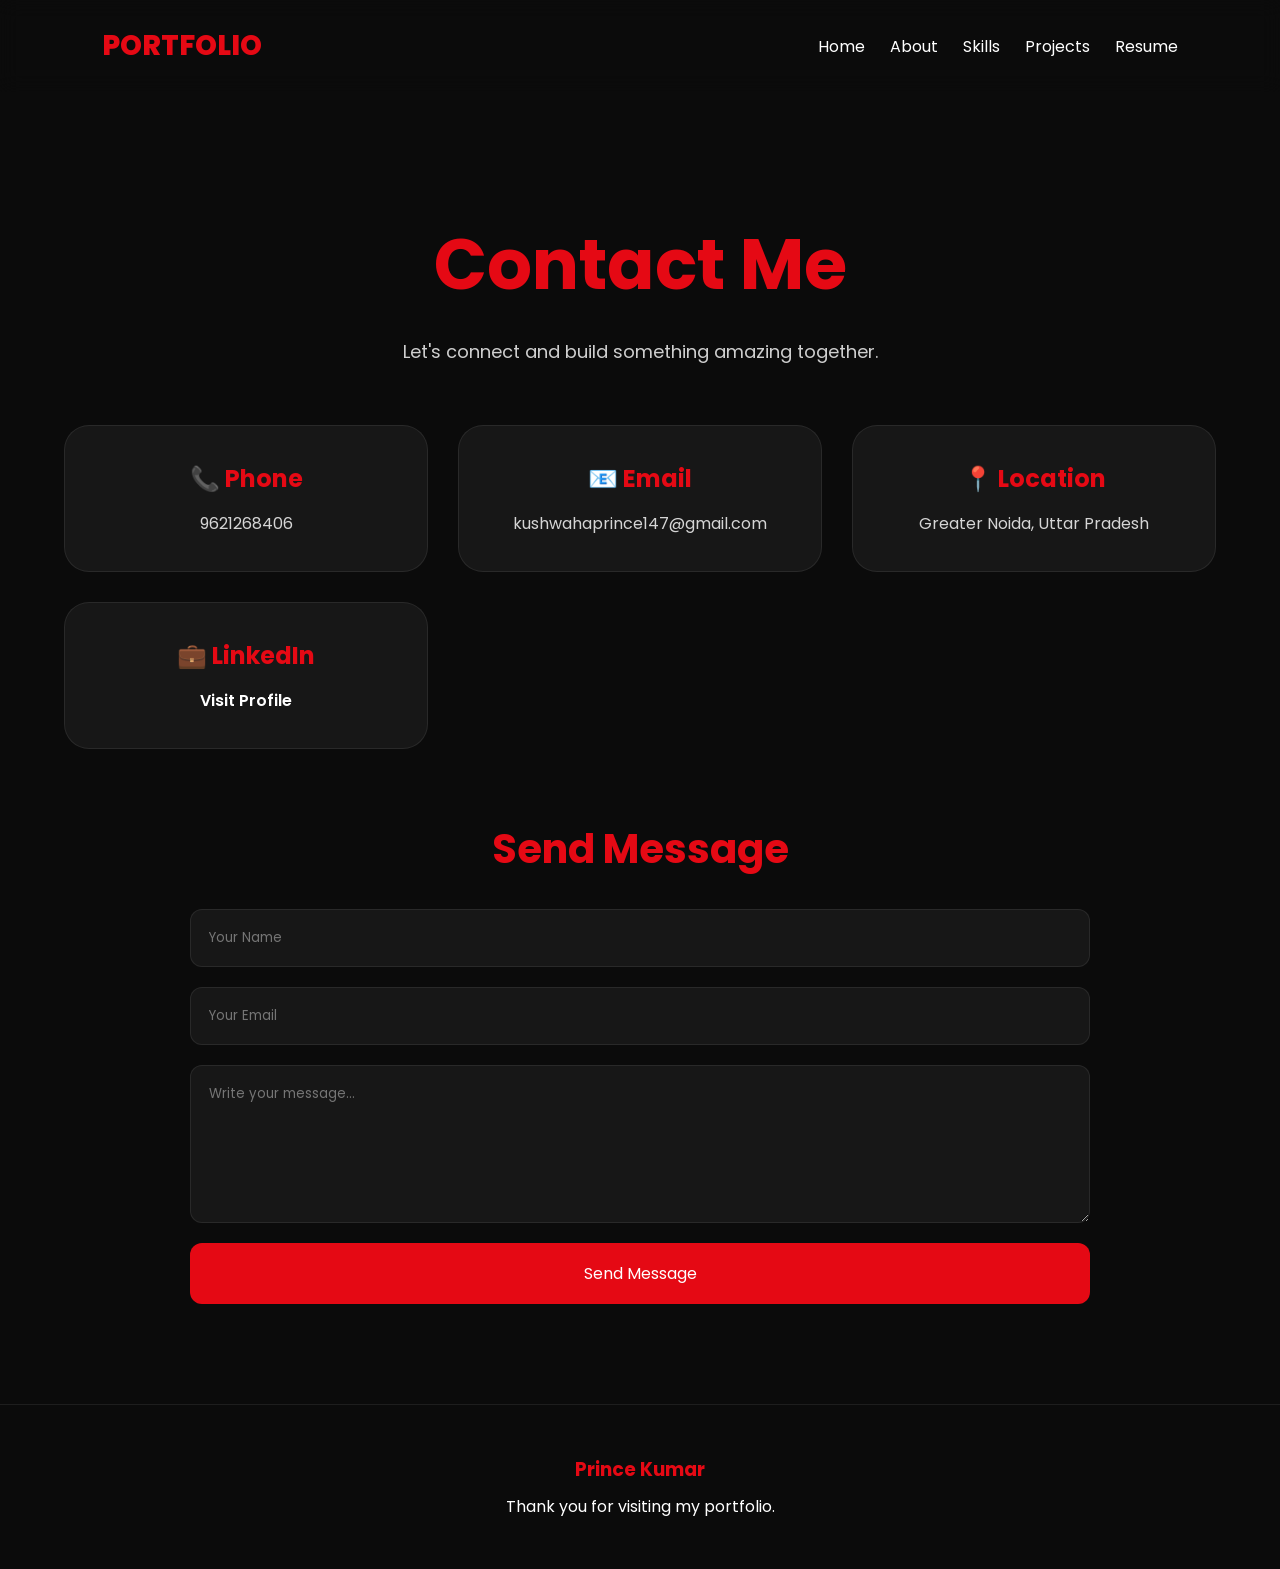
<file: contact.html>
<!DOCTYPE html>
<html lang="en">
<head>

<meta charset="UTF-8">
<meta name="viewport" content="width=device-width, initial-scale=1.0">

<title>Contact Me</title>

<link rel="stylesheet" href="style.css">

<link href="https://fonts.googleapis.com/css2?family=Poppins:wght@300;400;500;600;700;800&display=swap" rel="stylesheet">

</head>

<body>

    <!-- NAVBAR -->

    <nav>

        <div class="logo">
            PORTFOLIO
        </div>

        <ul>

            <li><a href="index.html">Home</a></li>

            <li><a href="about.html">About</a></li>

            <li><a href="skills.html">Skills</a></li>

            <li><a href="projects.html">Projects</a></li>

            <li><a href="resume.html">Resume</a></li>

        </ul>

    </nav>

    <!-- CONTACT HERO -->

    <section class="contact-hero">

        <h1>Contact Me</h1>

        <p>
            Let's connect and build something amazing together.
        </p>

    </section>

    <!-- CONTACT CARDS -->

    <section class="contact-container">

        <div class="contact-card">

            <h2>📞 Phone</h2>

            <p>9621268406</p>

        </div>

        <div class="contact-card">

            <h2>📧 Email</h2>

            <p>kushwahaprince147@gmail.com</p>

        </div>

        <div class="contact-card">

            <h2>📍 Location</h2>

            <p>Greater Noida, Uttar Pradesh</p>

        </div>

        <div class="contact-card">

            <h2>💼 LinkedIn</h2>

            <a
            href="https://www.linkedin.com/in/prince-kumar-25b496341/"
            target="_blank">

            Visit Profile

            </a>

        </div>

    </section>

    <!-- CONTACT FORM -->

    <section class="contact-form-section">

        <h2>Send Message</h2>

        <form>

            <input
            type="text"
            placeholder="Your Name"
            required>

            <input
            type="email"
            placeholder="Your Email"
            required>

            <textarea
            rows="6"
            placeholder="Write your message..."
            required></textarea>

            <button type="submit">

                Send Message

            </button>

        </form>

    </section>

    <!-- FOOTER -->

    <footer>

        <h3>Prince Kumar</h3>

        <p>
            Thank you for visiting my portfolio.
        </p>

    </footer>

</body>
</html>
</file>
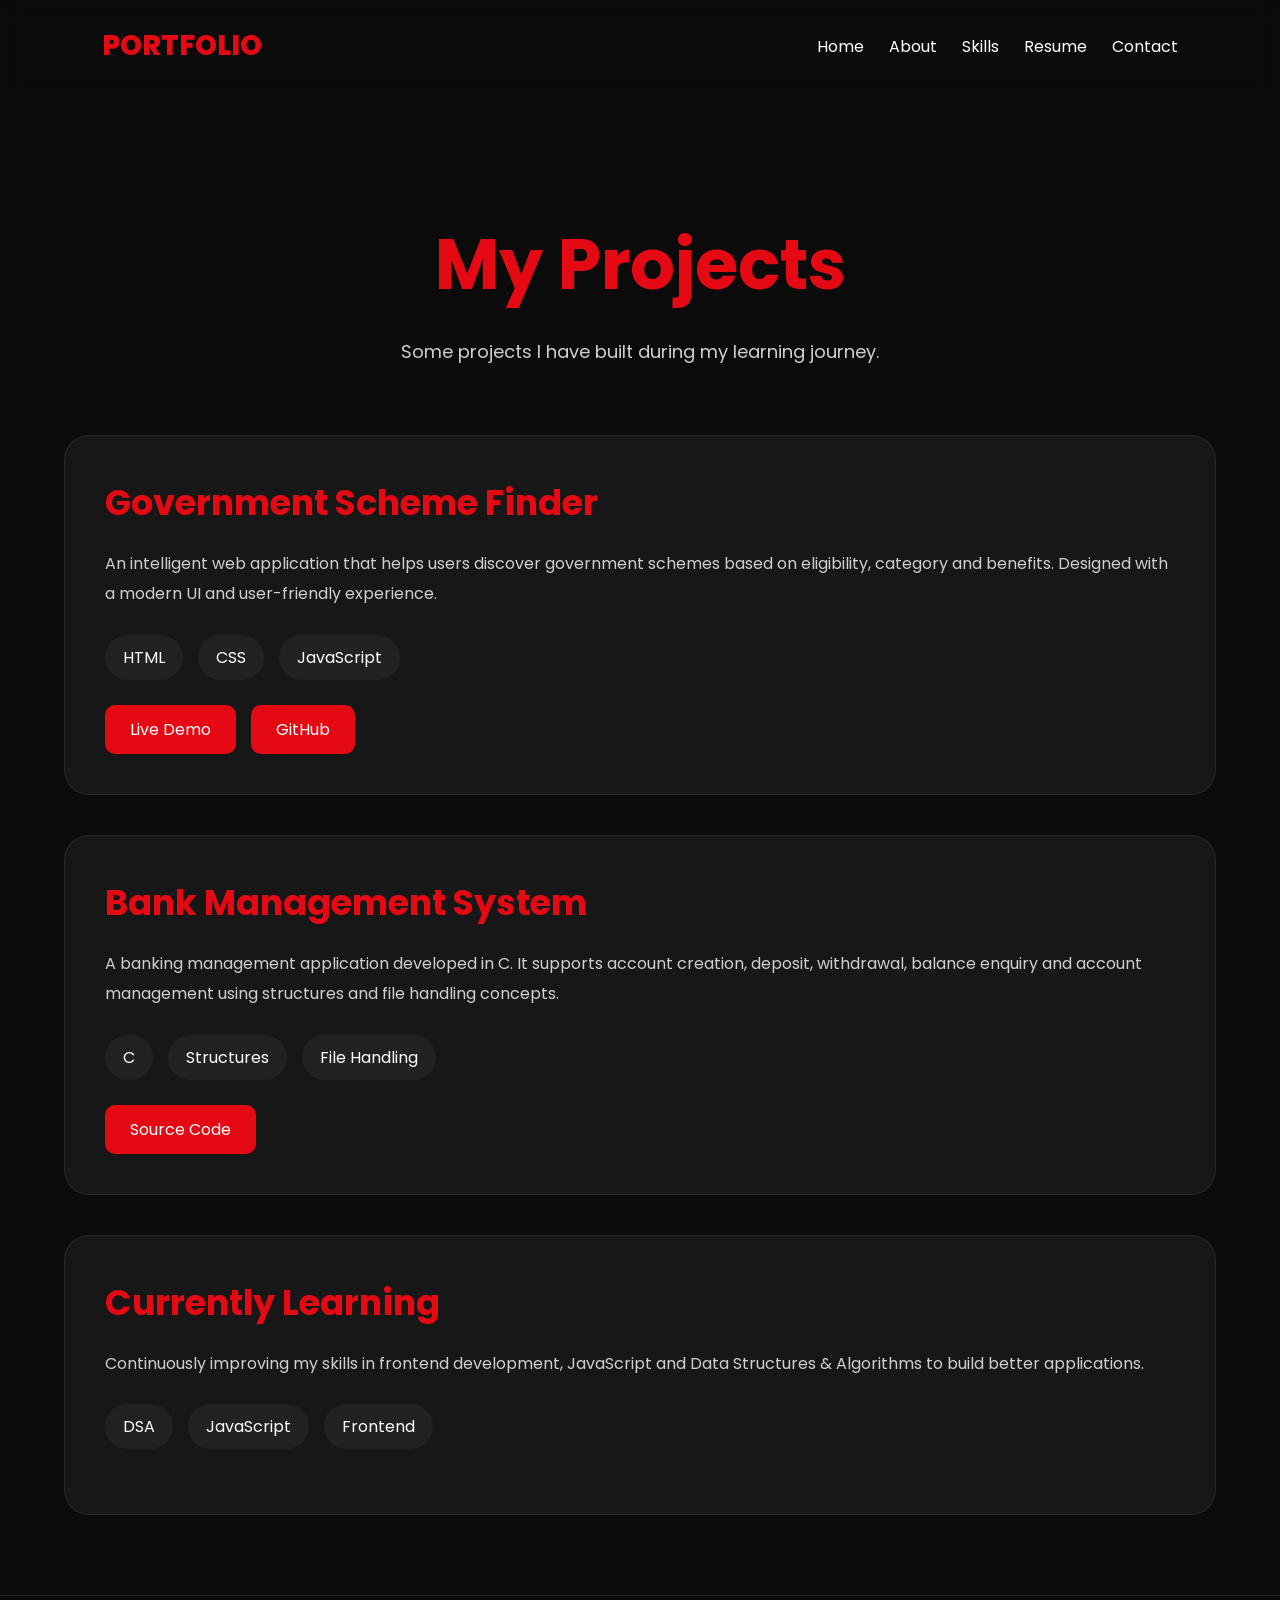
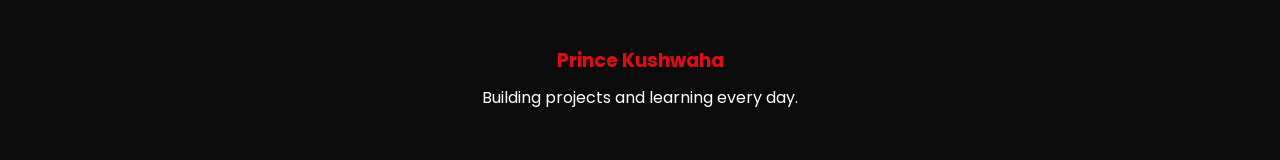
<file: projects.html>
<!DOCTYPE html>
<html lang="en">
<head>
<meta charset="UTF-8">
<meta name="viewport" content="width=device-width, initial-scale=1.0">

<title>Projects</title>

<link rel="stylesheet" href="style.css">

<link href="https://fonts.googleapis.com/css2?family=Poppins:wght@300;400;500;600;700;800&display=swap" rel="stylesheet">

</head>
<body>

    <!-- NAVBAR -->

    <nav>

        <div class="logo">
            PORTFOLIO
        </div>

        <ul>

            <li><a href="index.html">Home</a></li>

            <li><a href="about.html">About</a></li>

            <li><a href="skills.html">Skills</a></li>

            <li><a href="resume.html">Resume</a></li>

            <li><a href="contact.html">Contact</a></li>

        </ul>

    </nav>

    <!-- HERO -->

    <section class="project-hero">

        <h1>My Projects</h1>

        <p>
            Some projects I have built during my learning journey.
        </p>

    </section>

    <!-- PROJECTS -->

    <section class="projects-page">

        <!-- Project 1 -->

        <div class="project-box">

            <div class="project-content">

                <h2>Government Scheme Finder</h2>

                <p>
                    An intelligent web application that helps users
                    discover government schemes based on eligibility,
                    category and benefits. Designed with a modern UI
                    and user-friendly experience.
                </p>

                <div class="tech-stack">

                    <span>HTML</span>
                    <span>CSS</span>
                    <span>JavaScript</span>

                </div>

                <div class="project-buttons">

                    <a href="#">Live Demo</a>

                    <a href="#">GitHub</a>

                </div>

            </div>

        </div>

        <!-- Project 2 -->

        <div class="project-box">

            <div class="project-content">

                <h2>Bank Management System</h2>

                <p>
                    A banking management application developed in C.
                    It supports account creation, deposit, withdrawal,
                    balance enquiry and account management using
                    structures and file handling concepts.
                </p>

                <div class="tech-stack">

                    <span>C</span>
                    <span>Structures</span>
                    <span>File Handling</span>

                </div>

                <div class="project-buttons">

                    <a href="#">Source Code</a>

                </div>

            </div>

        </div>

        <!-- Current Learning -->

        <div class="project-box">

            <div class="project-content">

                <h2>Currently Learning</h2>

                <p>
                    Continuously improving my skills in frontend
                    development, JavaScript and Data Structures &
                    Algorithms to build better applications.
                </p>

                <div class="tech-stack">

                    <span>DSA</span>
                    <span>JavaScript</span>
                    <span>Frontend</span>

                </div>

            </div>

        </div>

    </section>

    <!-- FOOTER -->

    <footer>

        <h3>Prince Kushwaha</h3>

        <p>
            Building projects and learning every day.
        </p>

    </footer>

</body>
</html>
</file>
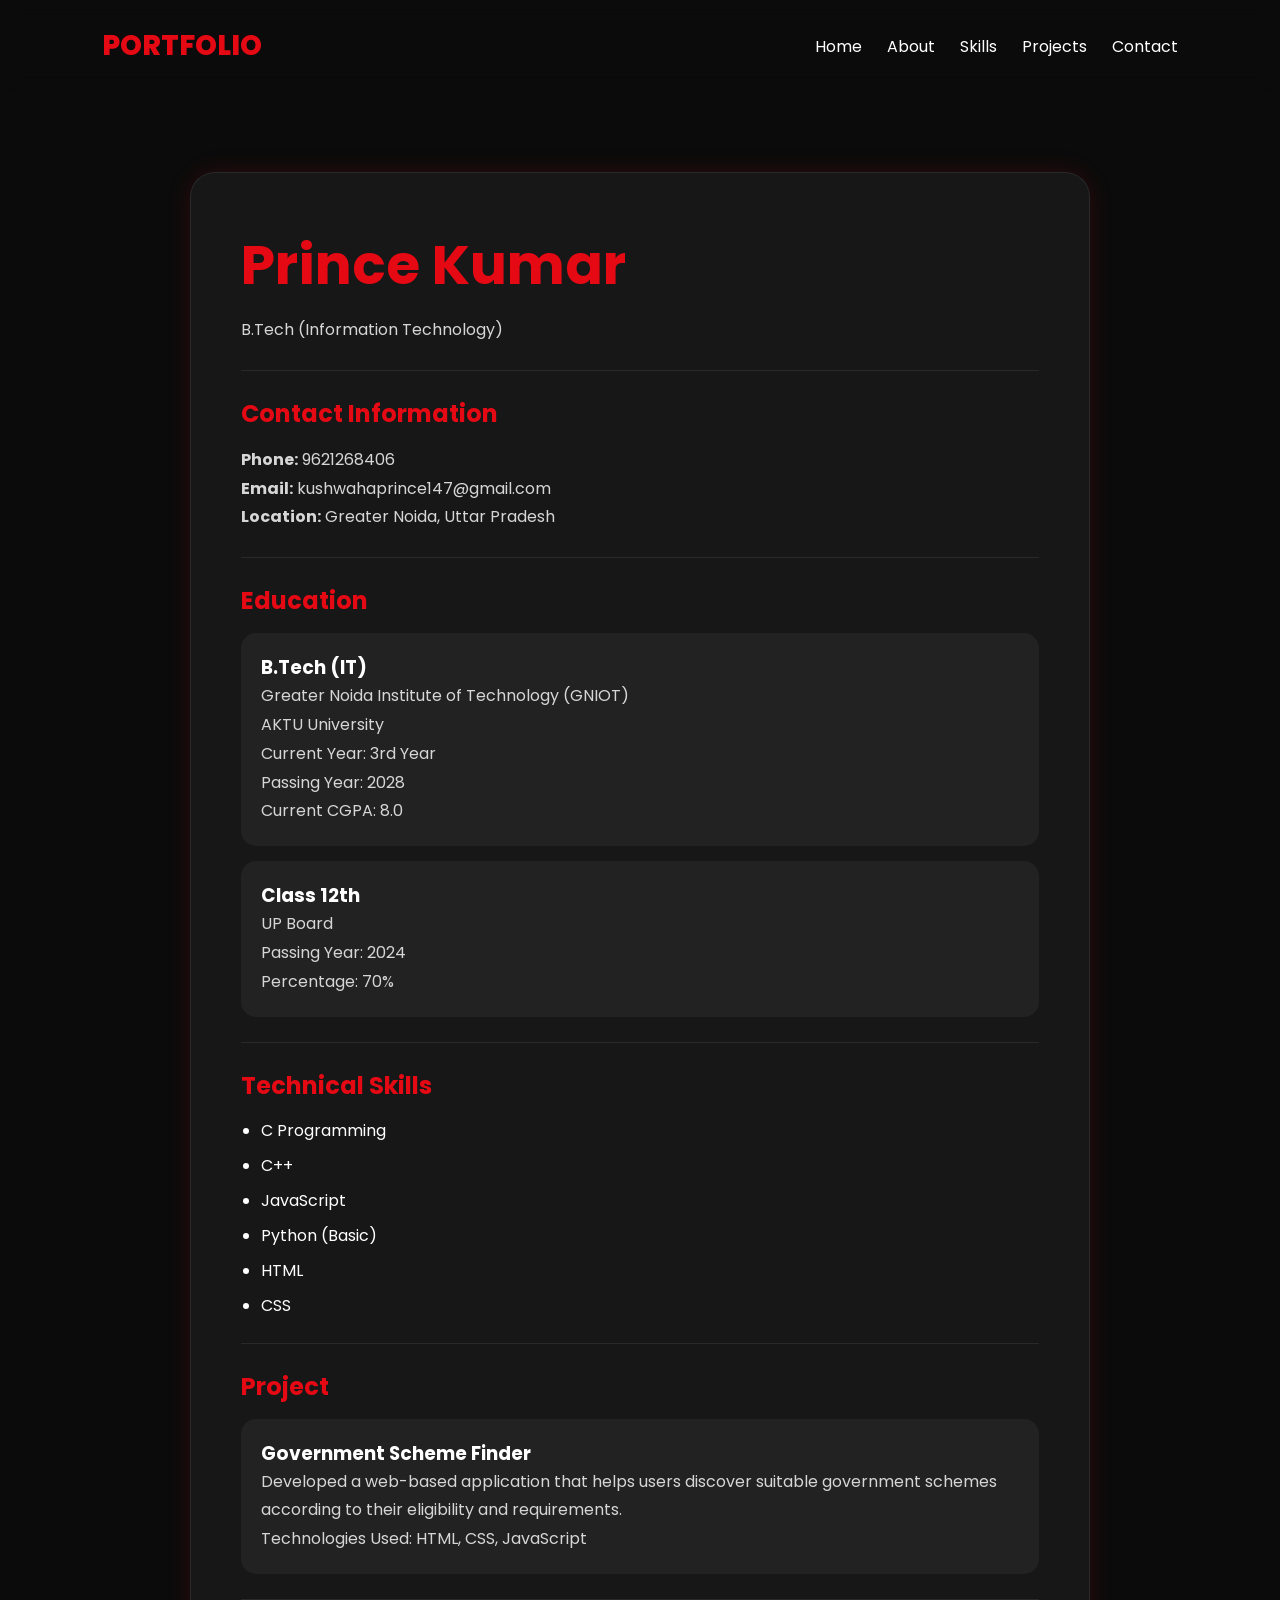
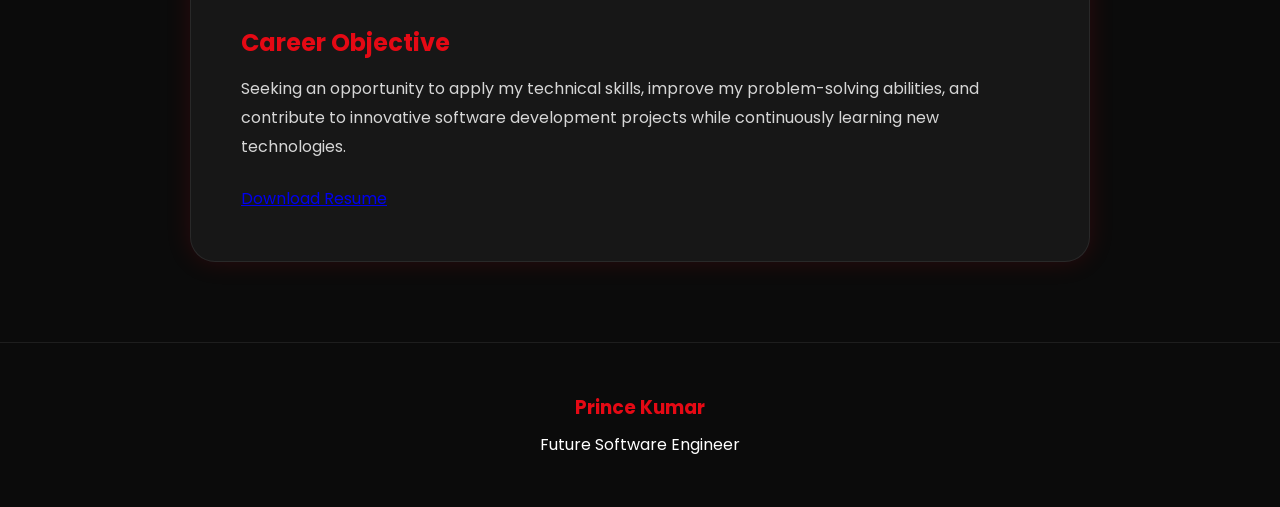
<file: resume.html>
<!DOCTYPE html>
<html lang="en">
<head>
<meta charset="UTF-8">
<meta name="viewport" content="width=device-width, initial-scale=1.0">

<title>Resume - Prince Kumar</title>

<link rel="stylesheet" href="style.css">

<link href="https://fonts.googleapis.com/css2?family=Poppins:wght@300;400;500;600;700&display=swap" rel="stylesheet">

</head>

<body>

<nav>

    <div class="logo">
        PORTFOLIO
    </div>

    <ul>

        <li><a href="index.html">Home</a></li>

        <li><a href="about.html">About</a></li>

        <li><a href="skills.html">Skills</a></li>

        <li><a href="projects.html">Projects</a></li>

        <li><a href="contact.html">Contact</a></li>

    </ul>

</nav>

<section class="resume-page">

    <div class="resume-card">

        <h1>Prince Kumar</h1>

        <p>
            B.Tech (Information Technology)
        </p>

        <hr>

        <h2>Contact Information</h2>

        <p><strong>Phone:</strong> 9621268406</p>

        <p><strong>Email:</strong> kushwahaprince147@gmail.com</p>

        <p><strong>Location:</strong> Greater Noida, Uttar Pradesh</p>

        <hr>

        <h2>Education</h2>

        <div class="resume-box">

            <h3>B.Tech (IT)</h3>

            <p>
                Greater Noida Institute of Technology (GNIOT)
            </p>

            <p>
                AKTU University
            </p>

            <p>
                Current Year: 3rd Year
            </p>

            <p>
                Passing Year: 2028
            </p>

            <p>
                Current CGPA: 8.0
            </p>

        </div>

        <div class="resume-box">

            <h3>Class 12th</h3>

            <p>
                UP Board
            </p>

            <p>
                Passing Year: 2024
            </p>

            <p>
                Percentage: 70%
            </p>

        </div>

        <hr>

        <h2>Technical Skills</h2>

        <ul>

            <li>C Programming</li>

            <li>C++</li>

            <li>JavaScript</li>

            <li>Python (Basic)</li>

            <li>HTML</li>

            <li>CSS</li>

        </ul>

        <hr>

        <h2>Project</h2>

        <div class="resume-box">

            <h3>Government Scheme Finder</h3>

            <p>
                Developed a web-based application that helps users
                discover suitable government schemes according to
                their eligibility and requirements.
            </p>

            <p>
                Technologies Used:
                HTML, CSS, JavaScript
            </p>

        </div>

        <hr>

        <h2>Career Objective</h2>

        <p>
            Seeking an opportunity to apply my technical skills,
            improve my problem-solving abilities, and contribute
            to innovative software development projects while
            continuously learning new technologies.
        </p>

        <br>

        <a href="resume.pdf" download class="btn">
            Download Resume
        </a>

    </div>

</section>

<footer>

    <h3>Prince Kumar</h3>

    <p>Future Software Engineer</p>

</footer>

</body>
</html>
</file>
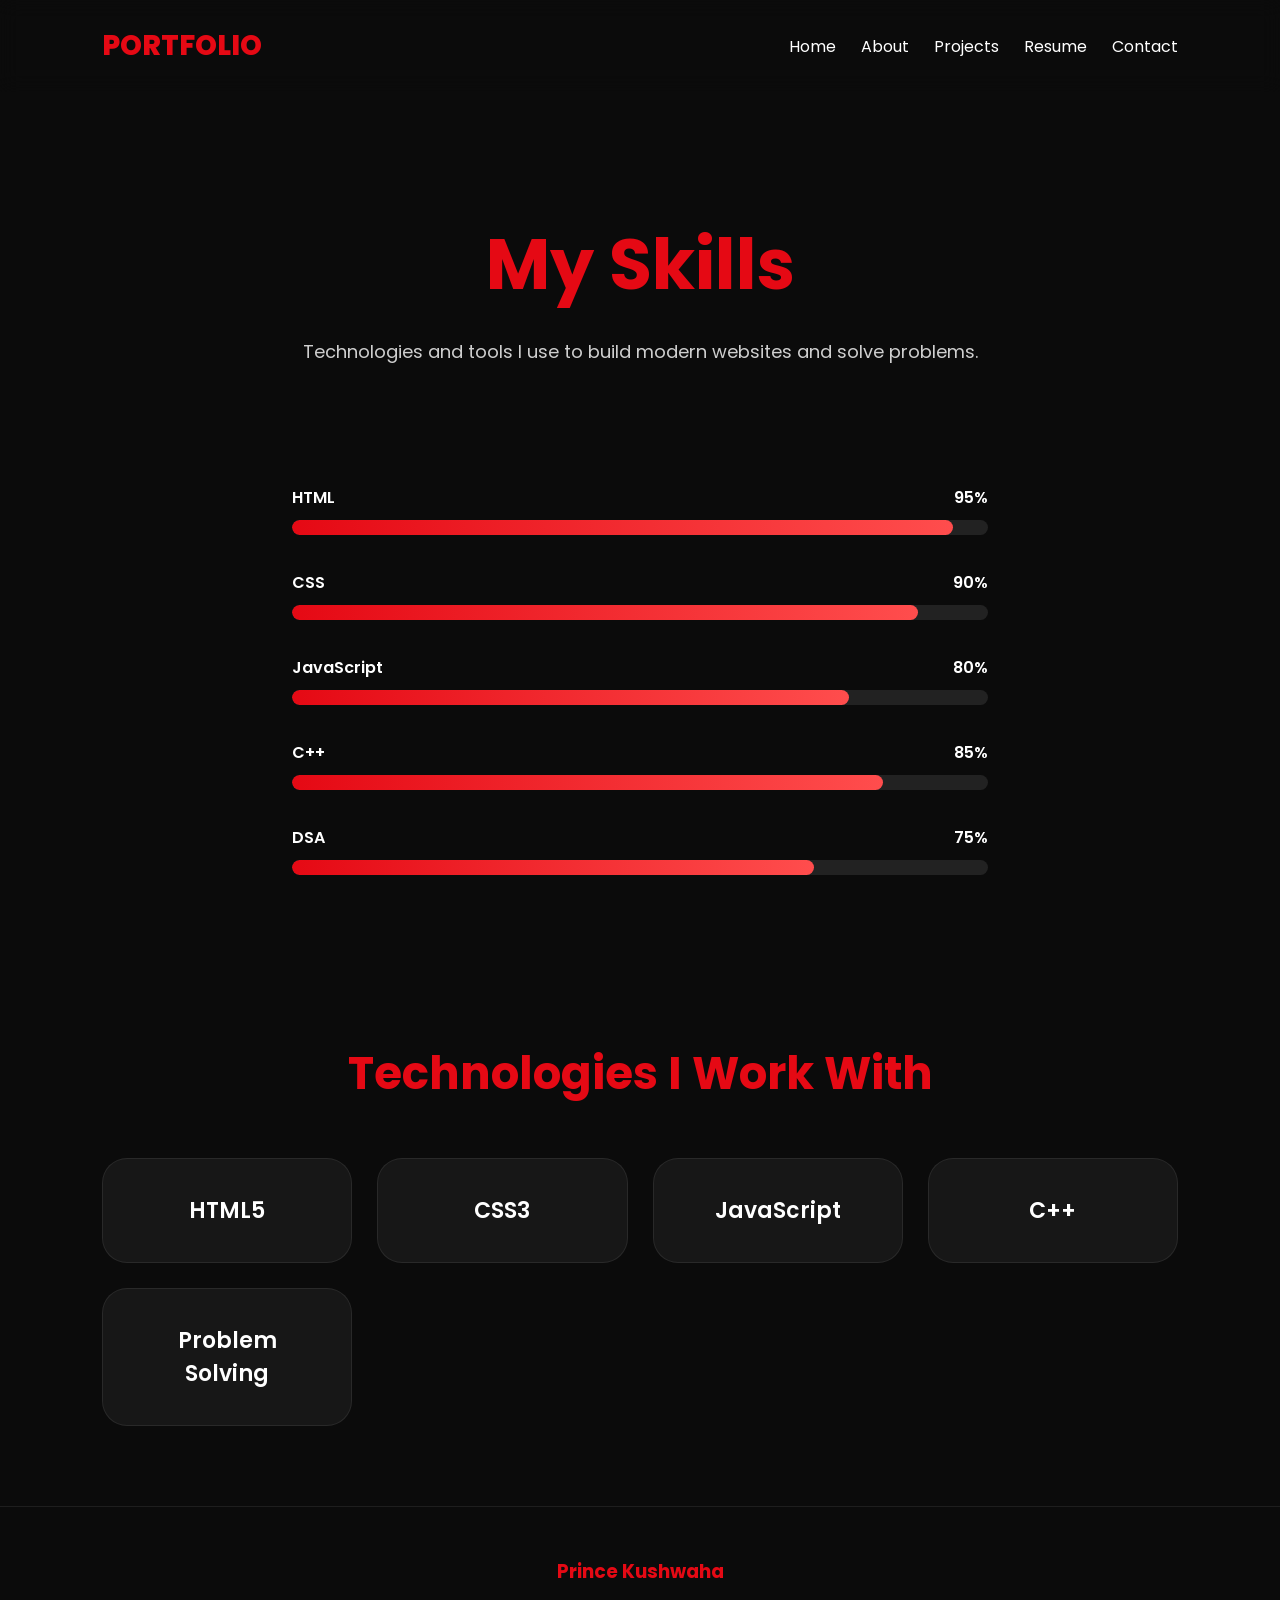
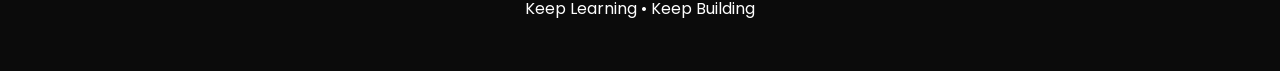
<file: skills.html>
<!DOCTYPE html>
<html lang="en">
<head>
<meta charset="UTF-8">
<meta name="viewport" content="width=device-width, initial-scale=1.0">

<title>My Skills</title>

<link rel="stylesheet" href="style.css">

<link href="https://fonts.googleapis.com/css2?family=Poppins:wght@300;400;500;600;700;800&display=swap" rel="stylesheet">

</head>
<body>

    <!-- NAVBAR -->

    <nav>

        <div class="logo">
            PORTFOLIO
        </div>

        <ul>

            <li><a href="index.html">Home</a></li>

            <li><a href="about.html">About</a></li>

            <li><a href="projects.html">Projects</a></li>

            <li><a href="resume.html">Resume</a></li>

            <li><a href="contact.html">Contact</a></li>

        </ul>

    </nav>

    <!-- HERO -->

    <section class="skills-hero">

        <h1>My Skills</h1>

        <p>
            Technologies and tools I use to build modern websites and solve problems.
        </p>

    </section>

    <!-- SKILL BARS -->

    <section class="skills-container-page">

        <div class="skill-box">

            <div class="skill-title">
                <span>HTML</span>
                <span>95%</span>
            </div>

            <div class="bar">
                <div class="progress html"></div>
            </div>

        </div>

        <div class="skill-box">

            <div class="skill-title">
                <span>CSS</span>
                <span>90%</span>
            </div>

            <div class="bar">
                <div class="progress css"></div>
            </div>

        </div>

        <div class="skill-box">

            <div class="skill-title">
                <span>JavaScript</span>
                <span>80%</span>
            </div>

            <div class="bar">
                <div class="progress js"></div>
            </div>

        </div>

        <div class="skill-box">

            <div class="skill-title">
                <span>C++</span>
                <span>85%</span>
            </div>

            <div class="bar">
                <div class="progress cpp"></div>
            </div>

        </div>

        <div class="skill-box">

            <div class="skill-title">
                <span>DSA</span>
                <span>75%</span>
            </div>

            <div class="bar">
                <div class="progress dsa"></div>
            </div>

        </div>

    </section>

    <!-- SKILL CARDS -->

    <section class="tech-section">

        <h2>Technologies I Work With</h2>

        <div class="tech-grid">

            <div class="tech-card">HTML5</div>
            <div class="tech-card">CSS3</div>
            <div class="tech-card">JavaScript</div>
            <div class="tech-card">C++</div>
            <div class="tech-card">Problem Solving</div>

        </div>

    </section>

    <!-- FOOTER -->

    <footer>

        <h3>Prince Kushwaha</h3>

        <p>Keep Learning • Keep Building</p>

    </footer>

</body>
</html>
</file>
<file: style.css>
/* ==================================
   GLOBAL STYLING
================================== */

* {
    margin: 0;
    padding: 0;
    box-sizing: border-box;
    font-family: 'Poppins', sans-serif;
}

html {
    scroll-behavior: smooth;
}

body {
    background: #0b0b0b;
    color: white;
    overflow-x: hidden;
}

/* ==================================
   BACKGROUND
================================== */

.background-overlay {

    position: fixed;

    top: 0;
    left: 0;

    width: 100%;
    height: 100%;

    background:
        radial-gradient(circle at top right, #ff004c22, transparent 35%),
        radial-gradient(circle at bottom left, #008cff22, transparent 35%);

    z-index: -1;
}

/* ==================================
   NAVBAR
================================== */

nav {

    display: flex;

    justify-content: space-between;

    align-items: center;

    padding: 25px 8%;

    backdrop-filter: blur(10px);

    position: sticky;

    top: 0;

    z-index: 999;
}

.logo {

    font-size: 28px;

    font-weight: 800;

    color: #e50914;
}

nav ul {

    display: flex;

    gap: 25px;

    list-style: none;
}

nav a {

    color: white;

    text-decoration: none;

    transition: .3s;
}

nav a:hover {

    color: #e50914;
}

/* ==================================
   HERO SECTION
================================== */

.hero {

    min-height: 90vh;

    display: flex;

    justify-content: space-between;

    align-items: center;

    padding: 0 8%;

    gap: 50px;
}

.hero-left {

    flex: 1;
}

.hero-left h3 {

    color: #e50914;

    letter-spacing: 3px;

    margin-bottom: 10px;
}

.hero-left h1 {

    font-size: 75px;

    line-height: 1.1;
}

.hero-left p {

    margin-top: 20px;

    font-size: 20px;

    color: #cfcfcf;
}

.hero-left button {

    margin-top: 35px;

    padding: 15px 35px;

    border: none;

    border-radius: 8px;

    background: #e50914;

    color: white;

    cursor: pointer;

    font-size: 17px;

    transition: .3s;
}

.hero-left button:hover {

    transform: scale(1.08);
}

/* ==================================
   PROFILE IMAGE
================================== */

.hero-right {

    flex: 1;

    display: flex;

    justify-content: center;
}

.hero-right img {

    width: 450px;

    height: 550px;

    object-fit: cover;

    border-radius: 30px;

    box-shadow:
        0 0 40px rgba(229, 9, 20, .4);

    transition: .5s;
}

.hero-right img:hover {

    transform: scale(1.03);
}

/* ==================================
   CARDS SECTION
================================== */

.cards-section {

    padding: 80px 8%;

    display: grid;

    grid-template-columns:
        repeat(auto-fit, minmax(300px, 1fr));

    gap: 30px;
}

.card {

    text-decoration: none;

    color: white;

    padding: 40px;

    min-height: 220px;

    border-radius: 25px;

    background:
        linear-gradient(145deg,
            #151515,
            #1e1e1e);

    border: 1px solid rgba(255, 255, 255, .08);

    transition: .4s;
}

.card h2 {

    font-size: 35px;

    margin-bottom: 20px;
}

.card p {

    color: #bfbfbf;
}

.card:hover {

    transform:
        translateY(-10px) scale(1.04);

    border-color: #e50914;

    box-shadow:
        0 0 25px rgba(229, 9, 20, .3);
}

/* ==================================
   FOOTER
================================== */

footer {

    text-align: center;

    padding: 50px 20px;

    border-top:
        1px solid rgba(255, 255, 255, .08);
}

footer h3 {

    color: #e50914;

    margin-bottom: 10px;
}

/* ==================================
   RESPONSIVE
================================== */

@media(max-width:1000px) {

    .hero {

        flex-direction: column-reverse;

        text-align: center;

        padding-top: 50px;
    }

    .hero-left h1 {

        font-size: 50px;
    }

    .hero-right img {

        width: 320px;

        height: 420px;
    }

    nav {

        flex-direction: column;

        gap: 15px;
    }

    nav ul {

        flex-wrap: wrap;

        justify-content: center;
    }
}


/* About me */


/* ==================================
   ABOUT PAGE
================================== */

.about-hero {

    min-height: 90vh;

    display: flex;

    align-items: center;

    justify-content: center;

    gap: 70px;

    padding: 80px 8%;

    flex-wrap: wrap;
}

.about-image img {

    width: 380px;

    height: 500px;

    object-fit: cover;

    border-radius: 25px;

    box-shadow:
        0 0 40px rgba(229, 9, 20, .4);

    transition: .4s;
}

.about-image img:hover {

    transform: scale(1.03);
}

.about-content {

    max-width: 650px;
}

.about-content h1 {

    font-size: 65px;

    color: #e50914;

    margin-bottom: 25px;
}

.about-content p {

    font-size: 18px;

    line-height: 1.9;

    color: #d7d7d7;

    margin-bottom: 20px;
}

/* ==================================
   INFO SECTION
================================== */

.info-section {

    padding: 80px 8%;
}

.info-section h2 {

    text-align: center;

    margin-bottom: 40px;

    font-size: 45px;

    color: #e50914;
}

.info-card {

    max-width: 900px;

    margin: auto;

    background: #171717;

    padding: 40px;

    border-radius: 25px;

    border: 1px solid rgba(255, 255, 255, .08);

    transition: .4s;
}

.info-card:hover {

    transform: translateY(-8px);

    box-shadow:
        0 0 25px rgba(229, 9, 20, .3);
}

.info-card h3 {

    margin-bottom: 15px;

    font-size: 28px;
}

.info-card p {

    color: #d0d0d0;

    line-height: 1.8;
}

/* ==================================
   ACHIEVEMENTS
================================== */

.achievement-grid {

    display: grid;

    grid-template-columns:
        repeat(auto-fit, minmax(250px, 1fr));

    gap: 30px;
}

.achievement-card {

    background: #171717;

    padding: 35px;

    border-radius: 25px;

    border: 1px solid rgba(255, 255, 255, .08);

    transition: .4s;
}

.achievement-card:hover {

    transform:
        translateY(-10px) scale(1.03);

    border-color: #e50914;

    box-shadow:
        0 0 20px rgba(229, 9, 20, .3);
}

.achievement-card h3 {

    color: #e50914;

    margin-bottom: 15px;
}

.achievement-card p {

    color: #cfcfcf;
}

/* ==================================
   ABOUT PAGE RESPONSIVE
================================== */

@media(max-width:900px) {

    .about-content h1 {

        font-size: 45px;
    }

    .about-image img {

        width: 300px;

        height: 400px;
    }

    .about-content {

        text-align: center;
    }
}

/* Skills */

/* ==================================
   SKILLS PAGE
================================== */

.skills-hero {

    text-align: center;

    padding: 120px 20px 70px;
}

.skills-hero h1 {

    font-size: 70px;

    color: #e50914;

    margin-bottom: 20px;
}

.skills-hero p {

    color: #cfcfcf;

    font-size: 18px;
}

/* ==================================
   SKILL BARS
================================== */

.skills-container-page {

    max-width: 900px;

    margin: auto;

    padding: 50px 8%;
}

.skill-box {

    margin-bottom: 35px;
}

.skill-title {

    display: flex;

    justify-content: space-between;

    margin-bottom: 10px;

    font-weight: 600;
}

.bar {

    width: 100%;

    height: 15px;

    background: #222;

    border-radius: 50px;

    overflow: hidden;
}

.progress {

    height: 100%;

    border-radius: 50px;

    background:
        linear-gradient(90deg,
            #e50914,
            #ff4d4d);

    animation: load 2s ease forwards;
}

.html {
    width: 95%;
}

.css {
    width: 90%;
}

.js {
    width: 80%;
}

.cpp {
    width: 85%;
}

.dsa {
    width: 75%;
}

@keyframes load {

    from {
        width: 0;
    }
}

/* ==================================
   TECHNOLOGY CARDS
================================== */

.tech-section {

    padding: 80px 8%;
}

.tech-section h2 {

    text-align: center;

    color: #e50914;

    font-size: 45px;

    margin-bottom: 50px;
}

.tech-grid {

    display: grid;

    grid-template-columns:
        repeat(auto-fit, minmax(220px, 1fr));

    gap: 25px;
}

.tech-card {

    background: #171717;

    padding: 35px;

    text-align: center;

    border-radius: 25px;

    font-size: 22px;

    font-weight: 600;

    border: 1px solid rgba(255, 255, 255, .08);

    transition: .4s;
}

.tech-card:hover {

    transform:
        translateY(-10px) scale(1.05);

    border-color: #e50914;

    box-shadow:
        0 0 25px rgba(229, 9, 20, .35);

    color: #e50914;
}

/* ==================================
   MOBILE
================================== */

@media(max-width:768px) {

    .skills-hero h1 {

        font-size: 45px;
    }

    .tech-section h2 {

        font-size: 35px;
    }
}


/* Project   */

/* ==================================
   PROJECT PAGE
================================== */

.project-hero{

    text-align:center;

    padding:120px 20px 70px;
}

.project-hero h1{

    font-size:70px;

    color:#e50914;

    margin-bottom:20px;
}

.project-hero p{

    color:#cfcfcf;

    font-size:18px;
}

/* ==================================
   PROJECT CONTAINER
================================== */

.projects-page{

    width:90%;

    margin:auto;

    padding-bottom:80px;

    display:flex;

    flex-direction:column;

    gap:40px;
}

/* ==================================
   PROJECT CARD
================================== */

.project-box{

    background:#171717;

    border-radius:25px;

    padding:40px;

    border:1px solid rgba(255,255,255,.08);

    transition:.4s;
}

.project-box:hover{

    transform:
    translateY(-10px)
    scale(1.01);

    border-color:#e50914;

    box-shadow:
    0 0 25px rgba(229,9,20,.35);
}

.project-content h2{

    color:#e50914;

    font-size:35px;

    margin-bottom:20px;
}

.project-content p{

    color:#d0d0d0;

    line-height:1.9;

    margin-bottom:25px;
}

/* ==================================
   TECH STACK
================================== */

.tech-stack{

    display:flex;

    flex-wrap:wrap;

    gap:15px;

    margin-bottom:25px;
}

.tech-stack span{

    background:#222;

    padding:10px 18px;

    border-radius:50px;

    transition:.3s;
}

.tech-stack span:hover{

    background:#e50914;
}

/* ==================================
   BUTTONS
================================== */

.project-buttons{

    display:flex;

    gap:15px;

    flex-wrap:wrap;
}

.project-buttons a{

    text-decoration:none;

    background:#e50914;

    color:white;

    padding:12px 25px;

    border-radius:10px;

    transition:.3s;
}

.project-buttons a:hover{

    transform:scale(1.08);
}

/* ==================================
   MOBILE
================================== */

@media(max-width:768px){

    .project-hero h1{

        font-size:45px;
    }

    .project-content h2{

        font-size:28px;
    }

    .project-box{

        padding:25px;
    }
}

/* resume */

/* ==================================
   RESUME PAGE
================================== */

.resume-page{

    padding:80px 5%;

    display:flex;

    justify-content:center;
}

.resume-card{

    width:100%;

    max-width:900px;

    background:#171717;

    padding:50px;

    border-radius:25px;

    border:1px solid rgba(255,255,255,.08);

    box-shadow:
    0 0 25px rgba(229,9,20,.15);
}

.resume-card h1{

    font-size:55px;

    color:#e50914;

    margin-bottom:10px;
}

.resume-card h2{

    color:#e50914;

    margin:25px 0 15px;
}

.resume-card p{

    color:#d6d6d6;

    line-height:1.8;
}

.resume-card ul{

    padding-left:20px;
}

.resume-card li{

    margin:10px 0;
}

.resume-box{

    background:#222;

    padding:20px;

    border-radius:15px;

    margin-top:15px;

    transition:.3s;
}

.resume-box:hover{

    transform:translateY(-5px);

    box-shadow:
    0 0 20px rgba(229,9,20,.25);
}

.resume-card hr{

    margin:25px 0;

    border:none;

    border-top:1px solid rgba(255,255,255,.08);
}

@media(max-width:768px){

    .resume-card{

        padding:25px;
    }

    .resume-card h1{

        font-size:35px;
    }
}

/* contect */

/* ==================================
   CONTACT PAGE
================================== */

.contact-hero{

    text-align:center;

    padding:120px 20px 60px;
}

.contact-hero h1{

    font-size:70px;

    color:#e50914;

    margin-bottom:20px;
}

.contact-hero p{

    color:#cfcfcf;

    font-size:18px;
}

/* ==================================
   CONTACT CARDS
================================== */

.contact-container{

    width:90%;

    margin:auto;

    display:grid;

    grid-template-columns:
    repeat(auto-fit,minmax(280px,1fr));

    gap:30px;

    padding-bottom:70px;
}

.contact-card{

    background:#171717;

    padding:35px;

    border-radius:25px;

    text-align:center;

    border:1px solid rgba(255,255,255,.08);

    transition:.4s;
}

.contact-card:hover{

    transform:
    translateY(-10px)
    scale(1.03);

    border-color:#e50914;

    box-shadow:
    0 0 25px rgba(229,9,20,.35);
}

.contact-card h2{

    color:#e50914;

    margin-bottom:15px;
}

.contact-card p{

    color:#d5d5d5;
}

.contact-card a{

    color:white;

    text-decoration:none;

    font-weight:600;
}

/* ==================================
   CONTACT FORM
================================== */

.contact-form-section{

    width:90%;

    max-width:900px;

    margin:auto;

    padding-bottom:100px;
}

.contact-form-section h2{

    text-align:center;

    color:#e50914;

    margin-bottom:30px;

    font-size:40px;
}

.contact-form-section form{

    display:flex;

    flex-direction:column;

    gap:20px;
}

.contact-form-section input,
.contact-form-section textarea{

    background:#171717;

    border:1px solid rgba(255,255,255,.08);

    color:white;

    padding:18px;

    border-radius:12px;

    outline:none;
}

.contact-form-section input:focus,
.contact-form-section textarea:focus{

    border-color:#e50914;
}

.contact-form-section button{

    background:#e50914;

    color:white;

    border:none;

    padding:18px;

    border-radius:12px;

    cursor:pointer;

    font-size:16px;

    transition:.3s;
}

.contact-form-section button:hover{

    transform:scale(1.03);

    background:#ff1f2d;
}

/* ==================================
   MOBILE
================================== */

@media(max-width:768px){

    .contact-hero h1{

        font-size:45px;
    }

    .contact-form-section h2{

        font-size:30px;
    }
}
</file>
